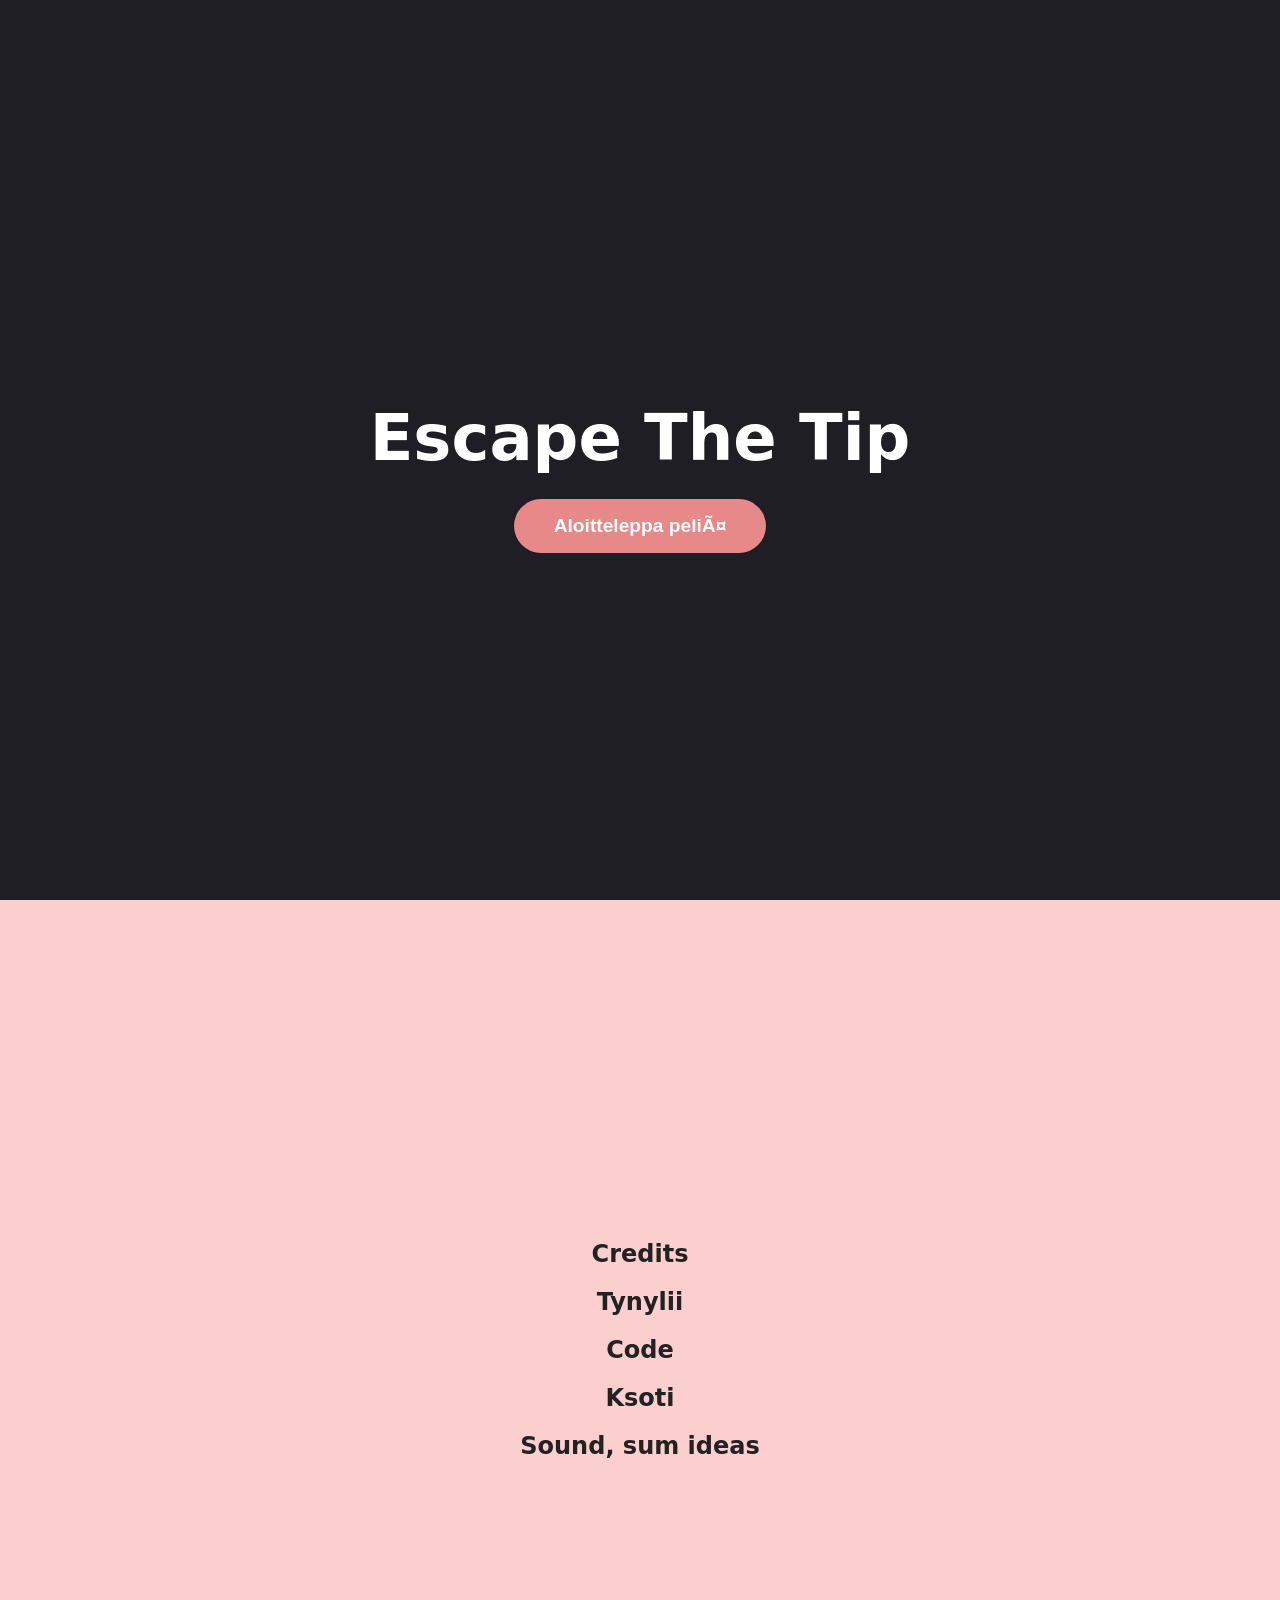
<file: index.html>
<!DOCTYPE html>
<html>
    <head>
        <meta charset="UTF">
        <title>Escape The Tip - Menu</title>
        <link rel="stylesheet" href="style.css">
    </head>
    <body>
        <section class="start" id="start">
            <div id="startbuttondiv" id="startbuttondiv">
                <h1 class="titletext" id="titletext">Escape The Tip</h1>
                <button type="button" onclick="location.href='game.html'" class="startbutton" id="startbutton">
                    Aloitteleppa peliä
                </button>
            </div>
        </section>
        <section class="credits" id="credits">
            <div class="names" id="names">
                <h1 class="creditstext" id="creditstext">Credits</h1>
                <div class="tynylii" id="tynylii">
                    <h1>Tynylii</h1>
                    <h2>Code</h2>
                </div>
                <div class="Ksoti" id="Ksoti">
                    <h1>Ksoti</h1>
                    <h2>Sound, sum ideas</h2>
                </div>
            </div>
        </section>
    </body>
</html>
</file>
<file: style.css>
:root {
    --main-color: rgb(232, 137, 137);
    --secondary-color: rgb(252, 207, 207);
    --third-color: rgb(155, 83, 83);
    --background-color: #1e1e24;
}   

* {
    box-sizing: border-box;
}

body {
    font-family: system-ui, -apple-system, BlinkMacSystemFont, 'Segoe UI', Roboto, sans-serif;
    display: flex;
    flex-direction: column;
    justify-content: center;
    align-items: center;
    min-height: 100vh;  
    margin: 0;           
    text-align: center;
    background-color: var(--background-color);
    color: white;
}

section {
    width: 100%;
    min-height: 100vh;
    display: flex;
    flex-direction: column;
    justify-content: center;
    align-items: center;
    padding: 2rem;
}

.start {
    background-color: transparent;
}

.credits {
    background-color: var(--secondary-color);
    color: #222;
}

.startbutton {
    padding: 1rem 2.5rem;
    font-size: 1.2rem;
    font-weight: bold;
    color: white;
    border-radius: 50px;
    border: none;
    background-color: var(--main-color);
    cursor: pointer;
    transition: transform 0.2s ease, background-color 0.2s ease;
}

.startbutton:hover {
    transform: scale(1.05);
    background-color: var(--third-color);
}

.titletext {
    font-size: 4rem;
    font-weight: 800;
    margin-bottom: 1.5rem;
    animation: varinVaihto 5s infinite alternate ease-in-out;
}

@keyframes varinVaihto {
    0% {
        color: var(--main-color);
    }
    50% {
        color: var(--secondary-color);
    }
    100% {
        color: var(--third-color);
    }
}
</file>
